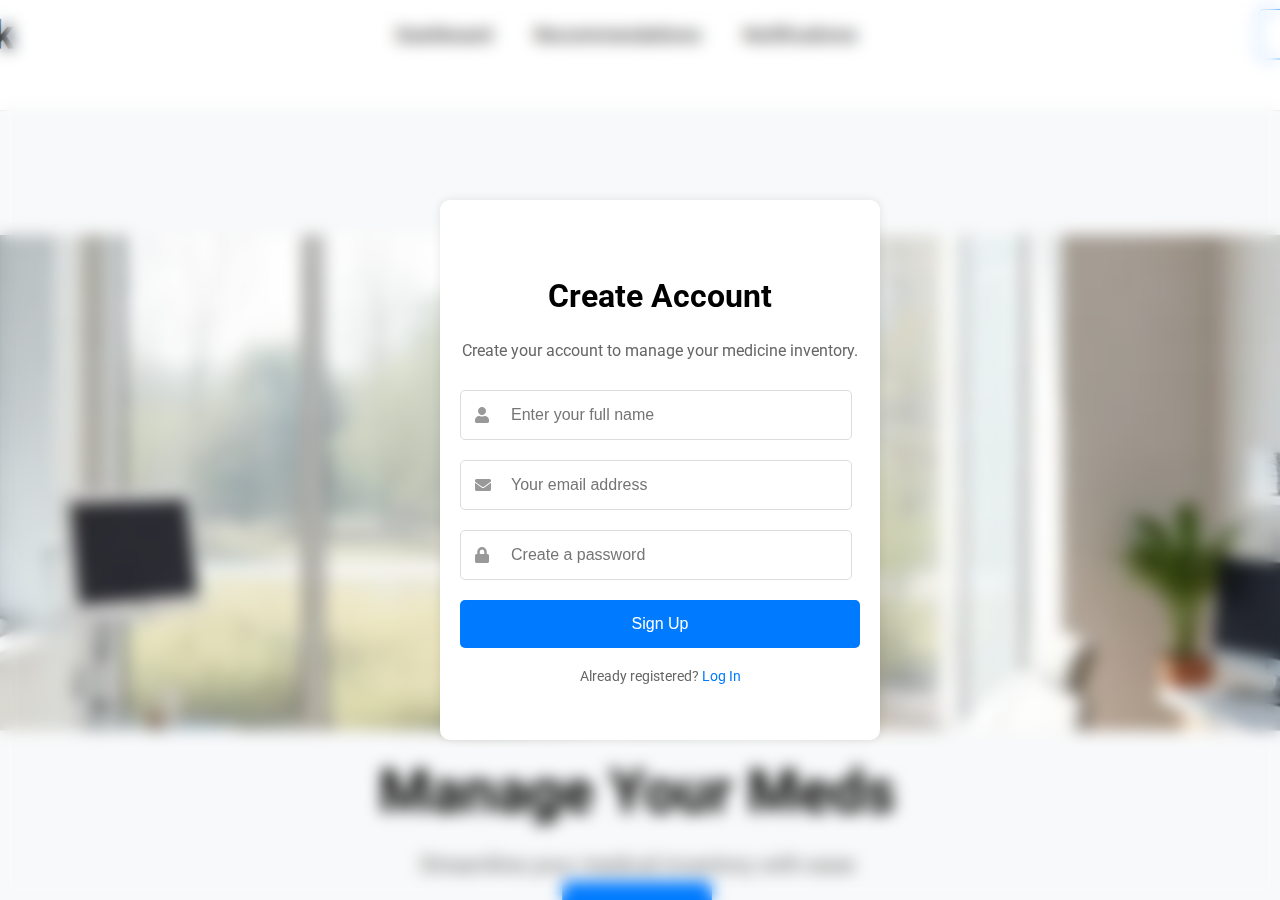
<file: medistock2/medistock2/loginani.html>
<!DOCTYPE html>
<html lang="en">
<head>
    <meta charset="UTF-8">
    <meta name="viewport" content="width=device-width, initial-scale=1.0">
    <title>MediHome - Medicine Inventory</title>
    <link href="https://cdnjs.cloudflare.com/ajax/libs/font-awesome/5.15.3/css/all.min.css" rel="stylesheet">
    <link href="https://fonts.googleapis.com/css2?family=Roboto:wght@400;700&display=swap" rel="stylesheet">
    <style>
       body, html {
    margin: 0;
    padding: 0;
    font-family: 'Roboto', sans-serif;
    display: flex;
    justify-content: center;
    align-items: center;
    height: 100vh;
    background: url('loginback.png') no-repeat center center fixed; /* Set the background image */
    background-size: cover; /* Ensure the image covers the entire background */
}

.container {
    width: 400px;
    perspective: 1000px;
    position: relative;
    z-index: 1; /* Ensure the card is above the background */
}

.card {
    width: 100%;
    height: 500px;
    position: relative;
    transform-style: preserve-3d;
    transition: transform 0.8s;
    z-index: 2; /* Card on top of the blurred background */
}

.card.flip {
    transform: rotateY(180deg);
}

.form-section {
    width: 100%;
    height: 100%;
    position: absolute;
    backface-visibility: hidden;
    display: flex;
    flex-direction: column;
    justify-content: center;
    align-items: center;
    padding: 20px;
    background-color: white;
    border-radius: 10px;
    box-shadow: 0 0 10px rgba(0, 0, 0, 0.1);
    z-index: 2; /* Ensure the form is above the background */
}

/* Apply blur effect to the background */
body:before {
    content: "";
    position: absolute;
    top: 0;
    left: 0;
    width: 100%;
    height: 100%;
    background: url('loginback.png') no-repeat center center fixed;
    background-size: cover;
    filter: blur(8px); /* Set the blur effect */
    z-index: 0; /* Ensure the blurred background is behind everything */
}

.form-section h1 {
    font-size: 2em;
    font-weight: 700;
    margin-bottom: 10px;
}

.form-section p {
    font-size: 1em;
    color: #666;
    margin-bottom: 30px;
    text-align: center;
}

.form-section form {
    width: 100%;
}

.form-section form .input-group {
    margin-bottom: 20px;
    position: relative;
}

.form-section form .input-group input {
    width: 80%;
    padding: 15px 20px 15px 50px;
    border: 1px solid #ddd;
    border-radius: 5px;
    font-size: 1em;
}

.form-section form .input-group i {
    position: absolute;
    top: 50%;
    left: 15px;
    transform: translateY(-50%);
    color: #999;
}

.form-section form button {
    width: 100%;
    padding: 15px;
    background-color: #007bff;
    border: none;
    border-radius: 5px;
    color: white;
    font-size: 1em;
    cursor: pointer;
}

.form-section form button:hover {
    background-color: #0056b3;
}

.form-section .login-link {
    margin-top: 20px;
    font-size: 0.9em;
    color: #666;
}

.form-section .login-link a {
    color: #007bff;
    text-decoration: none;
}

.form-section .login-link a:hover {
    text-decoration: underline;
}

.form-section.back {
    transform: rotateY(180deg);
}


    </style>
</head>
<body>
    
    <div class="container">
        <div class="card">
            <!-- Signup Form -->
            <div class="form-section front">
                <h1>Create Account</h1>
                <p>Create your account to manage your medicine inventory.</p>
                <form id="signup-form">
                    <div class="input-group">
                        <i class="fas fa-user"></i>
                        <input id="signup-name" placeholder="Enter your full name" type="text" />
                    </div>
                    <div class="input-group">
                        <i class="fas fa-envelope"></i>
                        <input id="signup-email" placeholder="Your email address" type="email" />
                    </div>
                    <div class="input-group">
                        <i class="fas fa-lock"></i>
                        <input id="signup-password" placeholder="Create a password" type="password" />
                    </div>
                    <button type="button" id="signup-btn">Sign Up</button>
                </form>
                <div class="login-link">
                    Already registered? <a href="#" id="to-login">Log In</a>
                </div>
            </div>

            <!-- Login Form -->
            <div class="form-section back">
                <h1>Login Your Account</h1>
                <p>Login to your account to manage your medicine inventory.</p>
                <form id="login-form">
                    <div class="input-group">
                        <i class="fas fa-envelope"></i>
                        <input id="login-email" placeholder="Enter your email address" type="email" />
                    </div>
                    <div class="input-group">
                        <i class="fas fa-lock"></i>
                        <input id="login-password" placeholder="Enter your password" type="password" />
                    </div>
                    <button type="button" id="login-btn">Sign In</button>
                </form>
                <div class="login-link">
                    Create New Account <a href="#" id="to-signup">Sign Up</a>
                </div>
            </div>
        </div>
    </div>

    <script>
        const card = document.querySelector('.card');
        const toLogin = document.getElementById('to-login');
        const toSignup = document.getElementById('to-signup');
        const signupBtn = document.getElementById('signup-btn');
        const loginBtn = document.getElementById('login-btn');

        // Switch to Login form
        toLogin.addEventListener('click', () => card.classList.add('flip'));
        // Switch to Signup form
        toSignup.addEventListener('click', () => card.classList.remove('flip'));

        // Handle Signup
        signupBtn.addEventListener('click', () => {
            const name = document.getElementById('signup-name').value;
            const email = document.getElementById('signup-email').value;
            const password = document.getElementById('signup-password').value;

            if (name && email && password) {
                localStorage.setItem('userName', name);
                localStorage.setItem('userEmail', email);
                localStorage.setItem('userPassword', password);
                alert('Account created successfully! Please log in.');
                card.classList.add('flip');
            } else {
                alert('Please fill in all fields.');
            }
        });

        // Handle Login
        loginBtn.addEventListener('click', () => {
            const loginEmail = document.getElementById('login-email').value;
            const loginPassword = document.getElementById('login-password').value;

            const storedEmail = localStorage.getItem('userEmail');
            const storedPassword = localStorage.getItem('userPassword');

            if (loginEmail === storedEmail && loginPassword === storedPassword) {
                alert('Login successful!');
                window.location.href = 'medihome.html'; // Redirect to recommendation page
            } else {
                alert('Invalid credentials. Please try again.');
            }
        });
    </script>
</body>
</html>
</file>
